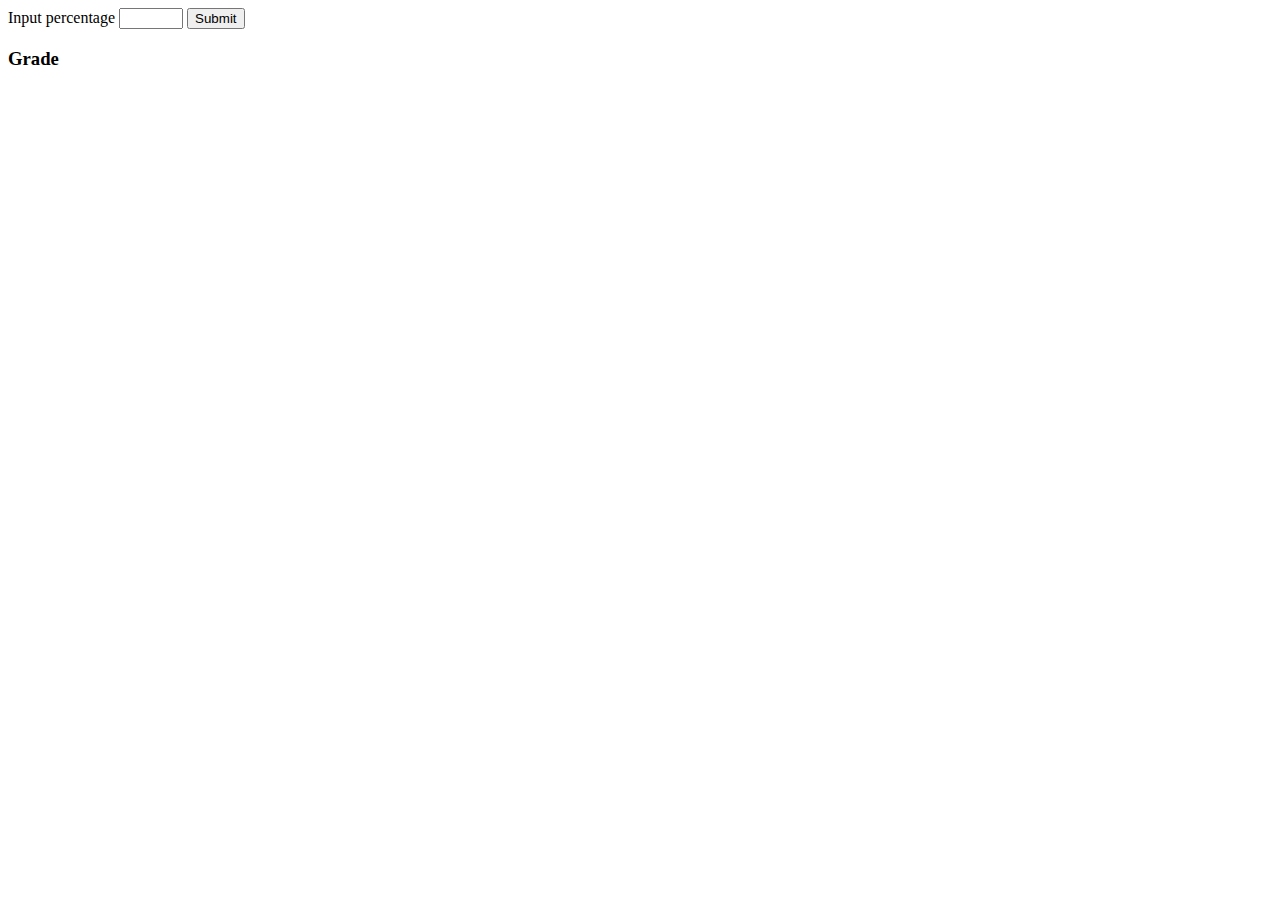
<file: JavaScript/grade-calculator/index.html>
<!DOCTYPE html>
<html lang="en">
<head>
    <meta charset="UTF-8">
    <meta http-equiv="X-UA-Compatible" content="IE=edge">
    <meta name="viewport" content="width=device-width, initial-scale=1.0">
    <title>Grade Calculator</title>
</head>
<body>
    <label for="percentage">Input percentage</label>
    <input name="percentage" type="number" min="0" max="100">
    <button class="submit">Submit</button>

    <h3 class="grade">Grade</h3>
    
    <script src="script.js"></script>
</body>
</html>
</file>
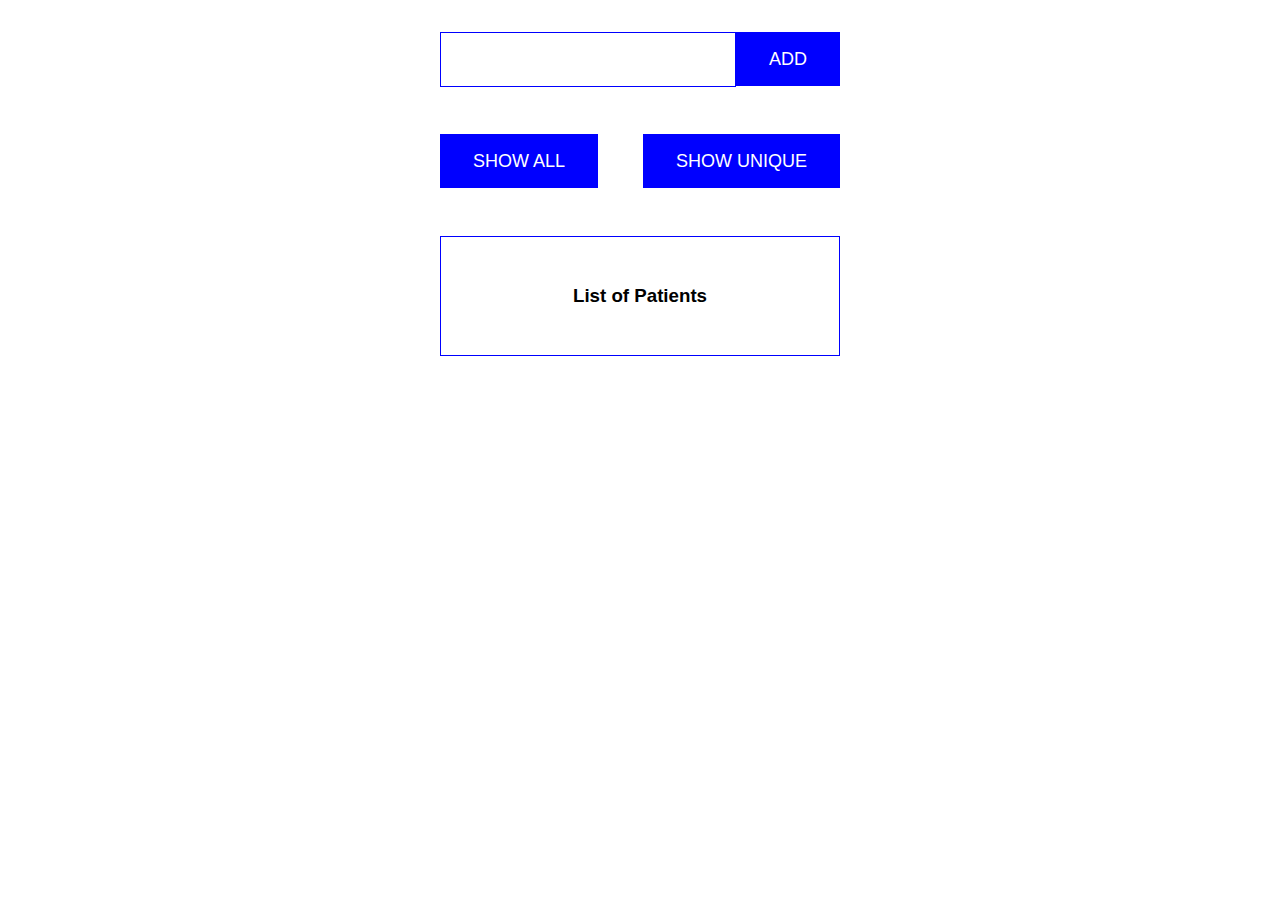
<file: JavaScript/patients-data/index.html>
<!DOCTYPE html>
<html lang="en">
<head>
    <meta charset="UTF-8">
    <meta http-equiv="X-UA-Compatible" content="IE=edge">
    <meta name="viewport" content="width=device-width, initial-scale=1.0">

    <link rel="stylesheet" href="style.css">

    <title>Patients data</title>
</head>
<body>
    <div class="container input-container">
        <input type="text" id="patient-id">
        <button><a href="#" class="btn btn-add" id="btn-add">Add</a></button>
    </div>
    <div class="container button-container">
        <button><a href="#" class="btn" id="btn-show--all">Show all</a></button>
        <button><a href="#" class="btn" id="btn-show--unique">Show unique</a></button>
    </div>
    <div class="container output-container">
        <h3 class="heading-tertiary">List of <span class="show-type"></span> Patients</h3>
        <ul class="patient-ids">
            <!-- <li class="patient-id">001</li>
            <li class="patient-id">002</li>
            <li class="patient-id">003</li> -->
        </ul>
    </div>

    <script src="script.js"></script>
</body>
</html>
</file>
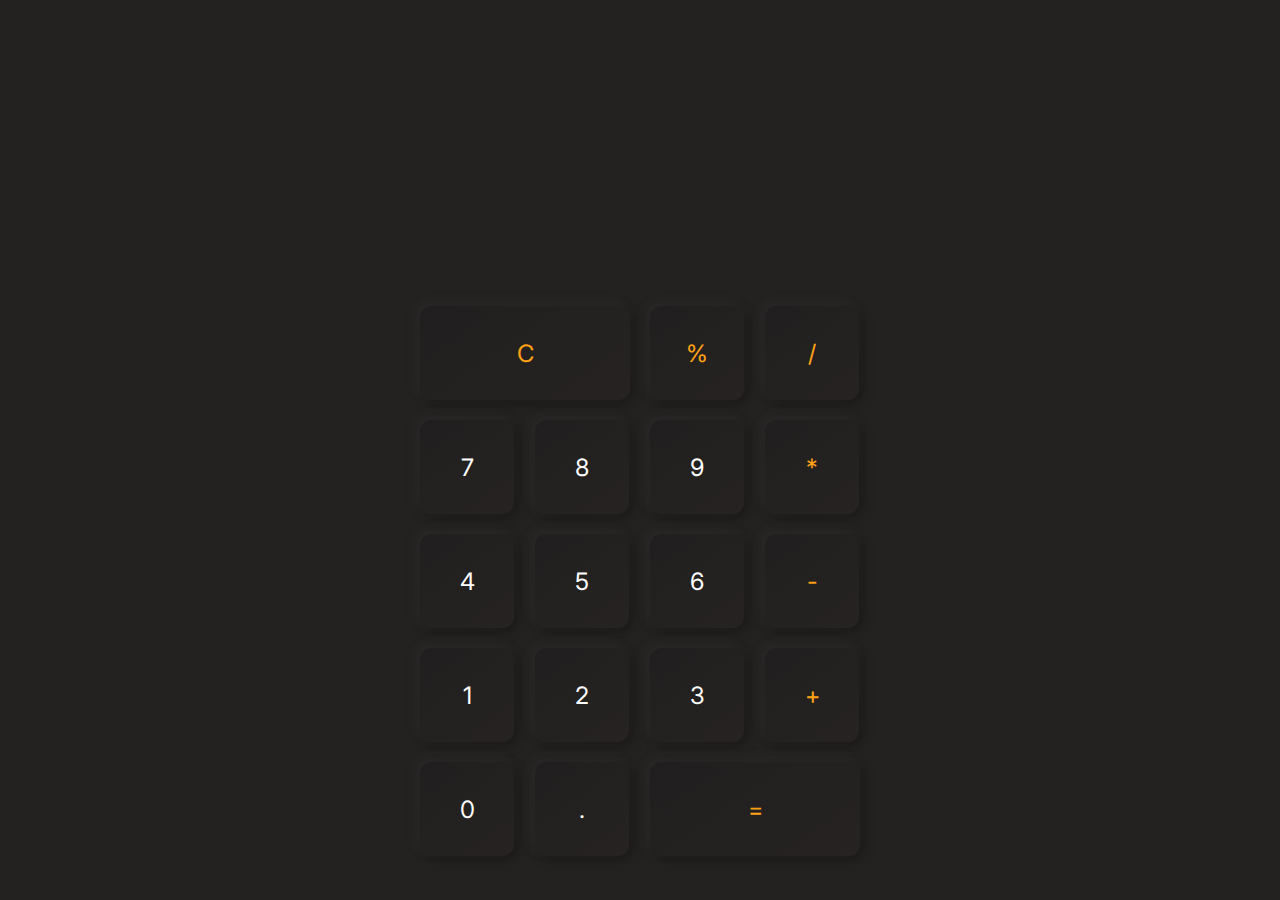
<file: JavaScript/simple-calculator/index.html>
<!DOCTYPE html>
<html lang="en">
    <head>
        <meta charset="UTF-8" />
        <meta http-equiv="X-UA-Compatible" content="IE=edge" />
        <meta name="viewport" content="width=device-width, initial-scale=1.0" />
        <link rel="preconnect" href="https://fonts.googleapis.com" />
        <link rel="preconnect" href="https://fonts.gstatic.com" crossorigin />
        <link href="https://fonts.googleapis.com/css2?family=Inter:wght@400;500;600&display=swap" rel="stylesheet" />

        <link rel="stylesheet" href="style.css" />
        <title>NeuCalc</title>
    </head>
    <body>
        <div class="container">
            <div class="text-box">
                <p class="calculation">7<span class="operator">+</span>2<span class="operator">-</span>5</p>
                <p class="answer">4</p>
            </div>
            <div class="key-box">
                <div class="key operator key--clear">
                    <p class="key-title">C</p>
                </div>
                <!-- <div class="key operator">
                    <p class="key-title">( )</p>
                </div> -->
                <div class="key operator">
                    <p class="key-title">%</p>
                </div>
                <div class="key operator">
                    <p class="key-title">/</p>
                </div>
                <div class="key number">
                    <p class="key-title">7</p>
                </div>
                <div class="key number">
                    <p class="key-title">8</p>
                </div>
                <div class="key number">
                    <p class="key-title">9</p>
                </div>
                <div class="key operator">
                    <p class="key-title">*</p>
                </div>
                <div class="key number">
                    <p class="key-title">4</p>
                </div>
                <div class="key number">
                    <p class="key-title">5</p>
                </div>
                <div class="key number">
                    <p class="key-title">6</p>
                </div>
                <div class="key operator">
                    <p class="key-title">-</p>
                </div>
                <div class="key number">
                    <p class="key-title">1</p>
                </div>
                <div class="key number">
                    <p class="key-title">2</p>
                </div>
                <div class="key number">
                    <p class="key-title">3</p>
                </div>
                <div class="key operator">
                    <p class="key-title">+</p>
                </div>
                <div class="key number">
                    <p class="key-title">0</p>
                </div>
                <div class="key number">
                    <p class="key-title">.</p>
                </div>
                <div class="key key-wide key--equals operator">
                    <p class="key-title">=</p>
                </div>
                <!-- <div class="key">
          <p class="key-title">0</p>
        </div> -->
            </div>  
        </div>

        <script src="script.js"></script>
    </body>
</html>
</file>
<file: JavaScript/patients-data/style.css>
* {
    box-sizing: border-box;
    margin: 0;
    padding: 0;
}

html {
    font-family: 'Segoe UI', Tahoma, Geneva, Verdana, sans-serif;
}

body {
    height: 100vh;
    display: flex;
    flex-direction: column;
    align-items: center;
}

.container {
    margin: 32px 0;
    width: 400px;
}

button {
    padding: 0;
    background: none;
    border: none;
}

.btn:link,
.btn:visited {
    padding: 16px 32px;
    font-size: 18px;
    text-transform: uppercase;
    border: 1px solid blue;
    background-color: blue;
    text-decoration: none;
    color: white;
}

/* ------------------------------ INPUT SECTION ----------------------------- */

#patient-id {
    font-size: 18px;
    padding: 16px 32px;
    border: 1px solid blue;
    width: 100%;
}

#patient-id:focus {
    outline: none;
}

.input-container {
    display: flex;
    gap: 0px;
    align-items: center;
}

/* ----------------------------- BUTTON SECTION ----------------------------- */
.button-container {
    display: flex;
    align-items: center;
    justify-content: space-between;
}

/* ----------------------------- OUTPUT SECTION ----------------------------- */

.output-container {
    border: 1px solid blue;
    padding: 32px 32px;
    text-align: center;
}

.heading-tertiary {
    margin: 16px 0;
}

.patient-ids {
    list-style: none;
    display: flex;
    flex-direction: column;
    gap: 8px;
}
</file>
<file: JavaScript/simple-calculator/style.css>
/* 
--- 01 TYPOGRAPHY
- Font sizes (px):
10 / 12 / 14 / 16 / 18 / 20 / 24 / 30 / 36 / 44 / 52 / 62 / 74 / 86 / 98

- Font weight:
Default: 400
Medium: 500
Semi-bold: 600
Bold: 700

- Line height:
Default: 1 
Medium: 1.2
Small: 1.05

Paragraph: 1.6

- Letter spcaing:

0.75px / -0.5px

--- 02 COLORS
- Primary: #e67e22
- Tints: #fdf2e9 / #fae5d3
- Shades: #cf711f / #45260a
- Accent:
- Greys: #555 / #333 / #6f6f6f / #767676

--- 05 SHADOWS
- 0 2.4rem 4.8rem rgba(0, 0, 0, 0.075);

--- 06 BORDER RADIUS
- Default: 9px
- Medium: 11px

--- 07 WHITESPACE
- Spacing system (px)
2 / 4 / 8 / 12 / 16 / 24 / 32 / 48 / 64 / 80 / 96 / 128



*/

* {
    padding: 0;
    margin: 0;
    box-sizing: border-box;
}

html {
    font-size: 62.5%;
}

body {
    font-family: 'Inter', sans-serif;
    height: 100vh;
    background-color: #242121;
    color: #fff;
    display: flex;
    justify-content: center;
    align-items: center;
}

.container {
    width: 44rem;
    height: 80rem;
    /* background-color: #222; */
}

.text-box {
    /* background-color: red; */
    height: 30%;
    text-align: right;
    font-size: 4.9rem;
    padding: 1.6rem;

    display: flex;
    flex-direction: column;
    justify-content: space-between;
}

.key-box {
    /* background-color: yellow; */
    height: 70%;
    display: grid;
    padding-top: 1.6rem;
    grid-template-columns: repeat(4, 1fr);
    gap: 2rem;
}

.key {
    width: 9.4rem;
    height: 9.4rem;
    border-radius: 12px;
    font-size: 2.4rem;
    display: flex;
    align-items: center;
    justify-content: center;
    cursor: pointer;
    /*background: #242121;
  */
    background: linear-gradient(145deg, #201e1e, #272323);
    /*box-shadow: 4px 4px 12px #181616, -4px -4px 12px #302c2c;
  */
    box-shadow: -4px -4px 12px rgba(90, 90, 90, 0.15), 4px 4px 12px rgba(0, 0, 0, 0.25);
    transition: all 0.2s;
}

.operator {
    color: #ffa216;
}

.answer {
    color: #454545;
}

/* Key */
.key-wide {
    grid-column: 3 / -1;
    width: auto;
}

.key:active {
    transform: translateY(2px);
    background: linear-gradient(145deg, #242121, #242121);
    /*box-shadow: 4px 4px 12px #181616, -4px -4px 12px #302c2c;
  */
    box-shadow: -2px -2px 12px rgba(90, 90, 90, 0.15), 2px 2px 12px rgba(0, 0, 0, 0.25);
}

.key--clear {
    grid-column: 1 / 3;
    width: auto;
}
</file>
